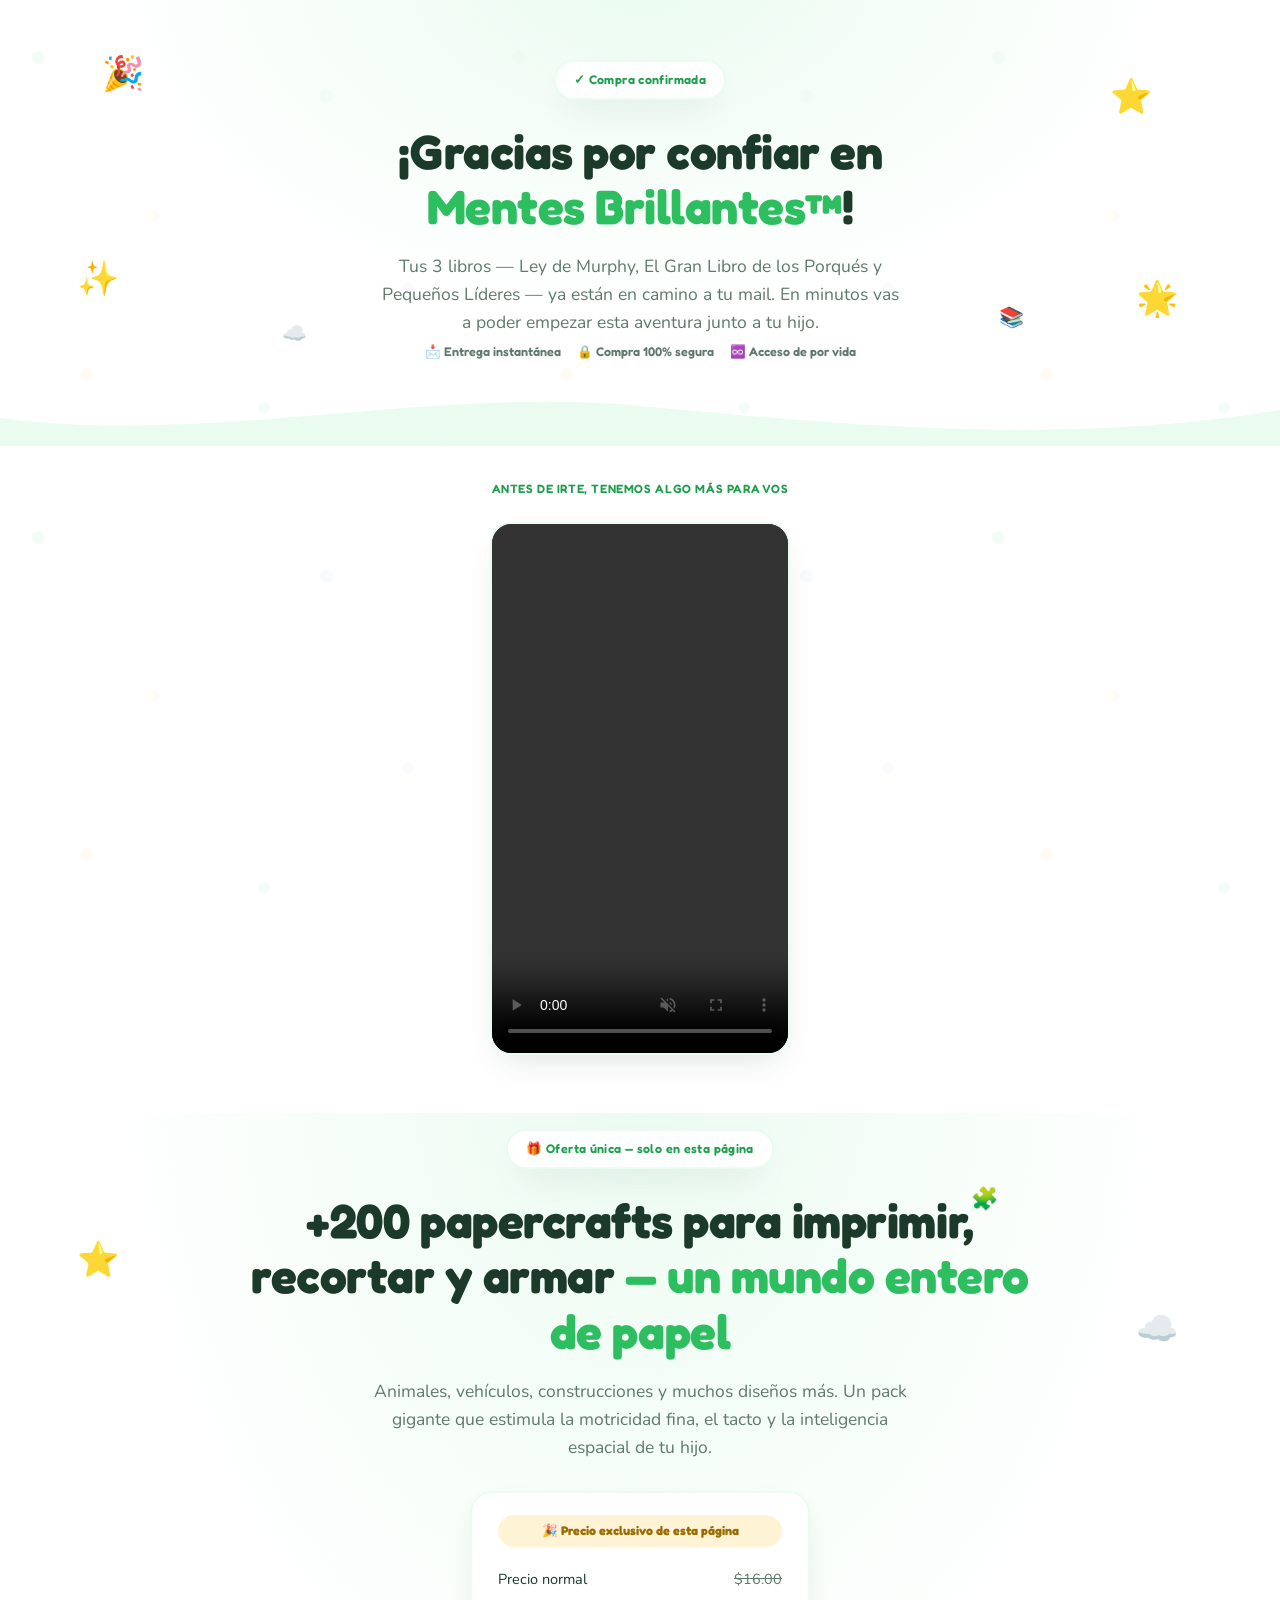
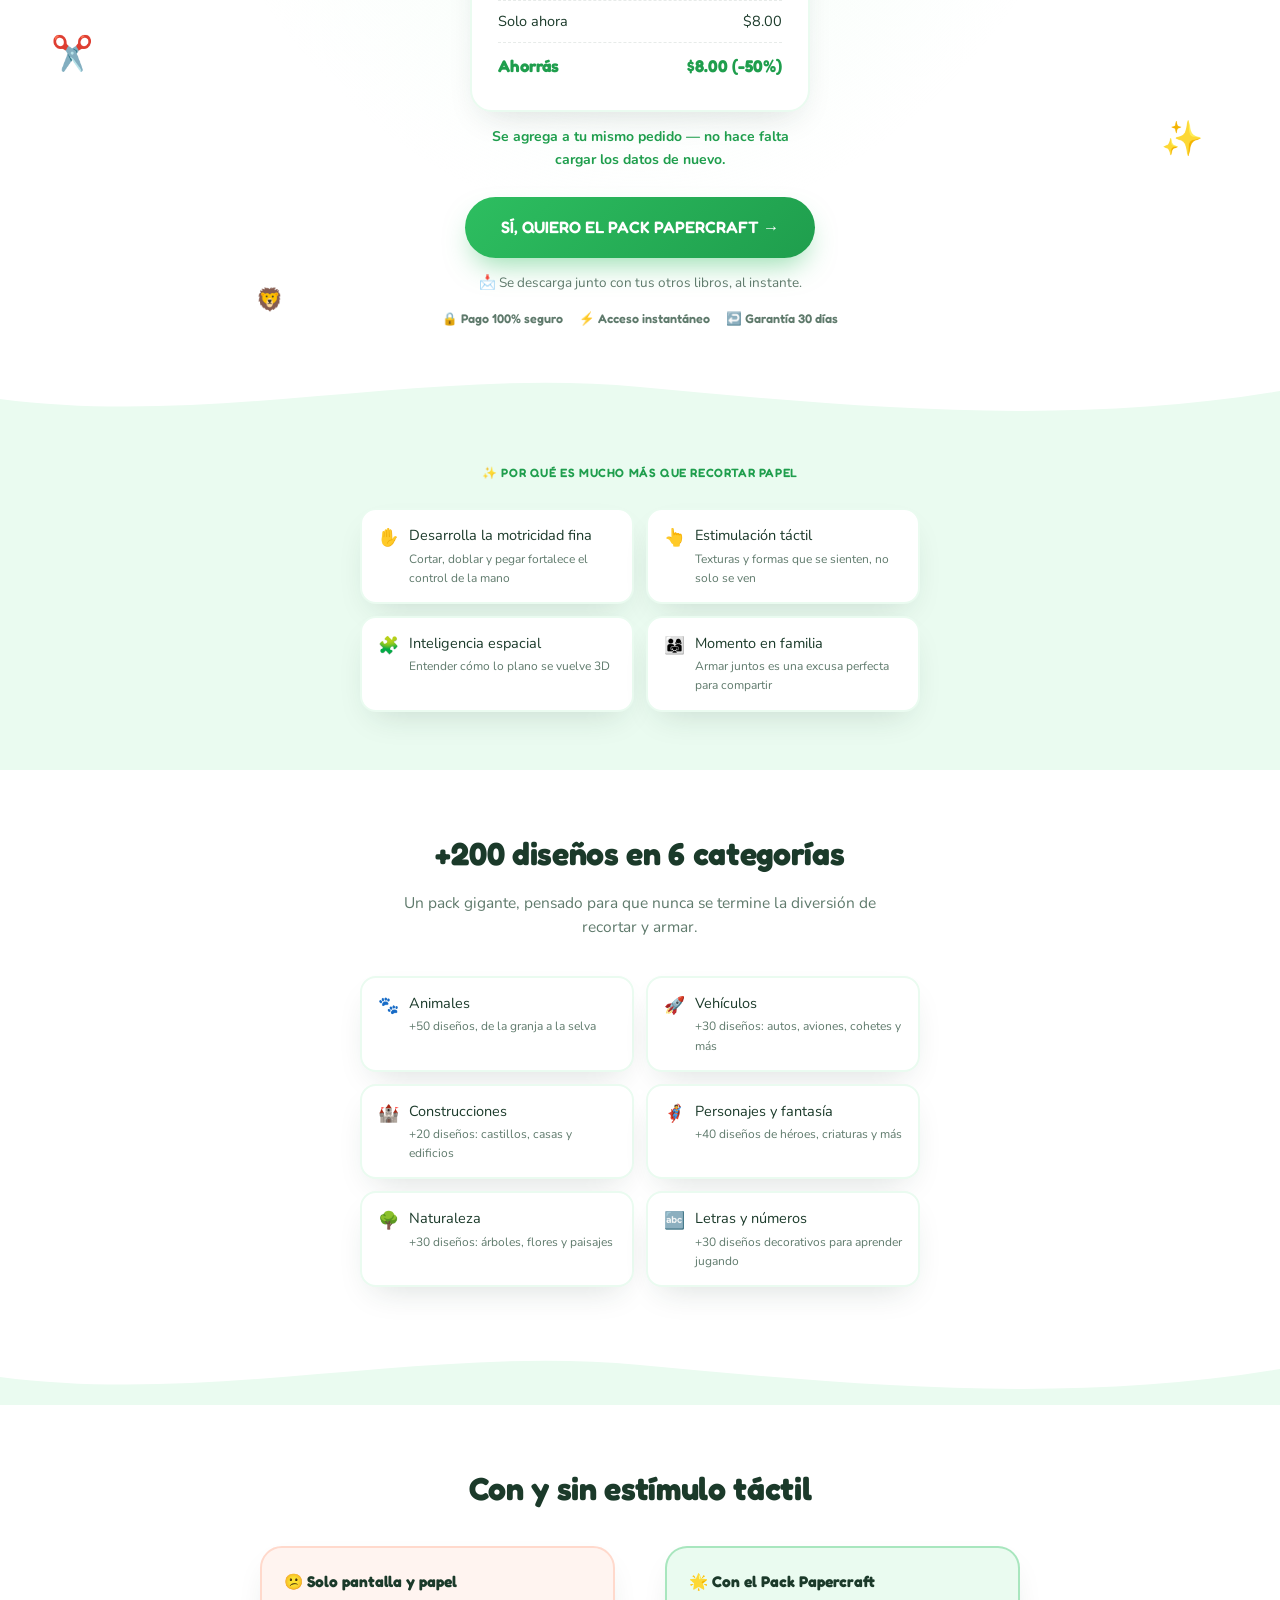
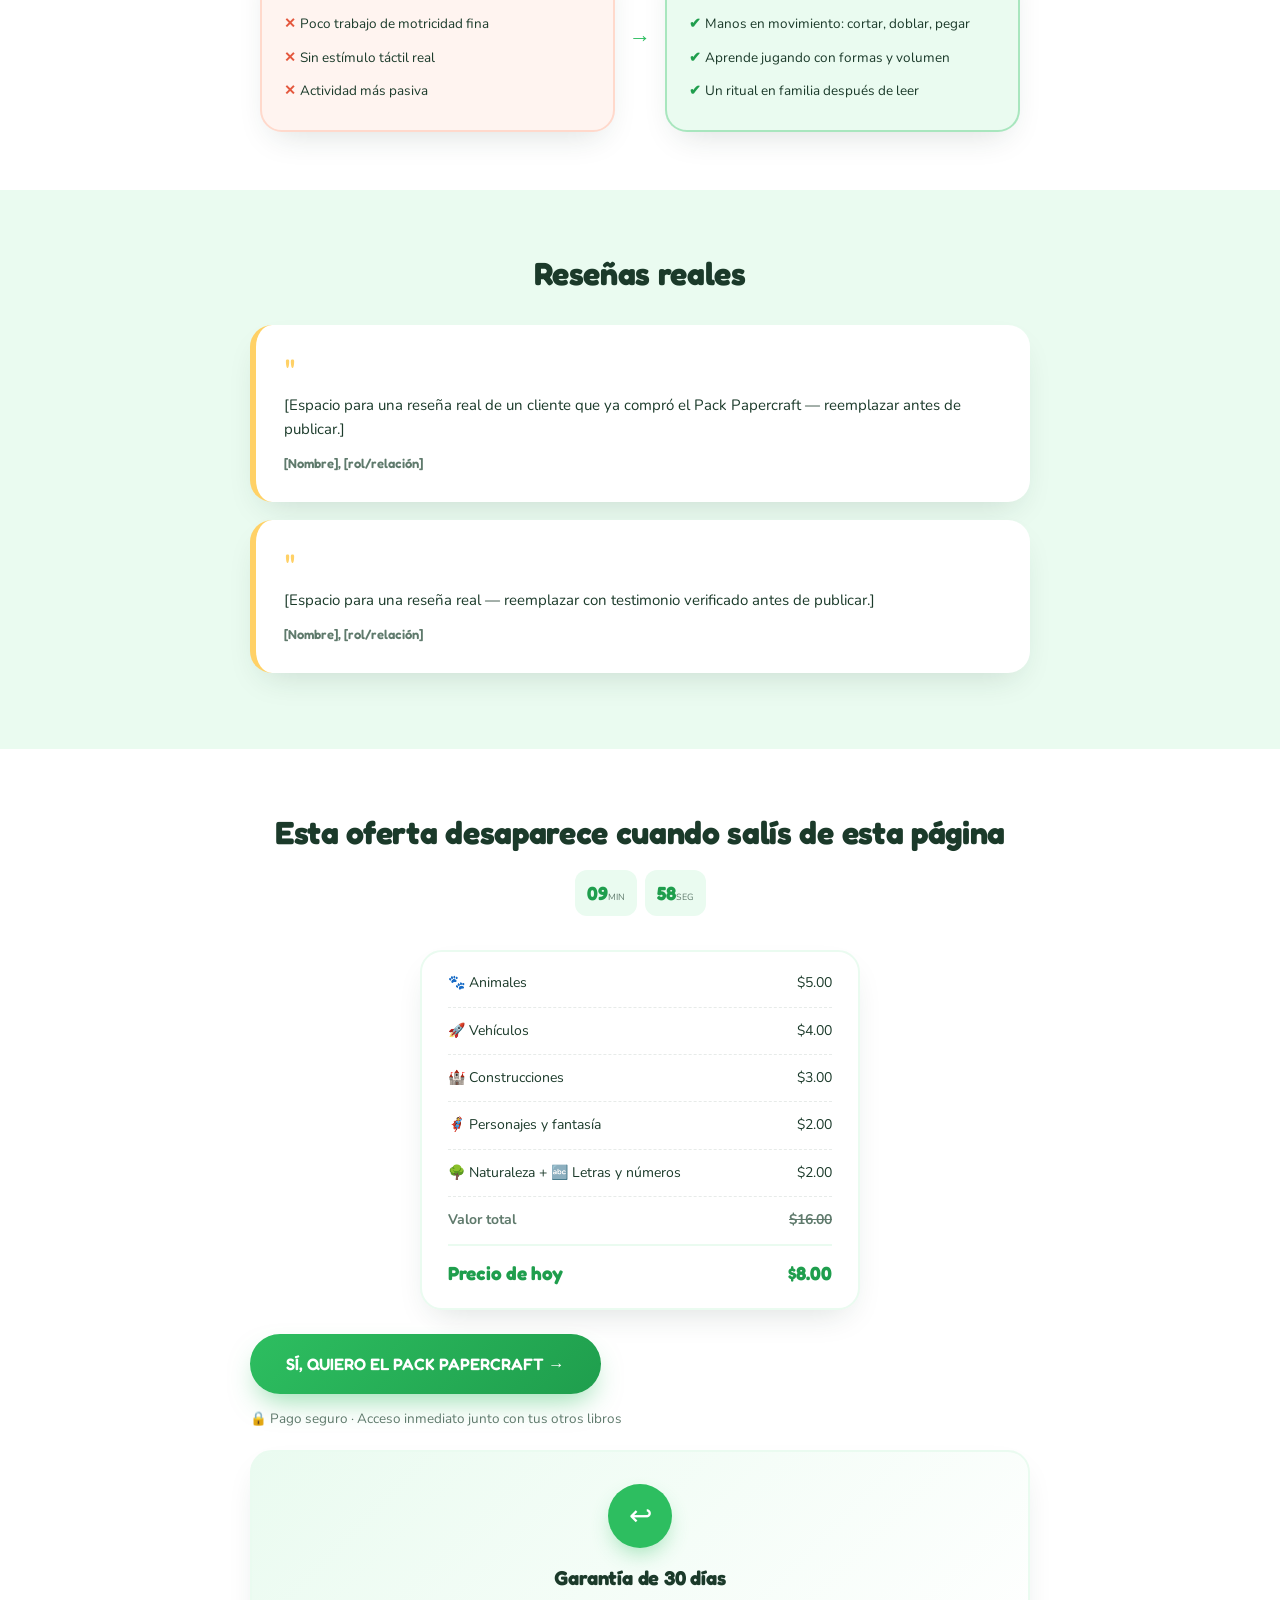
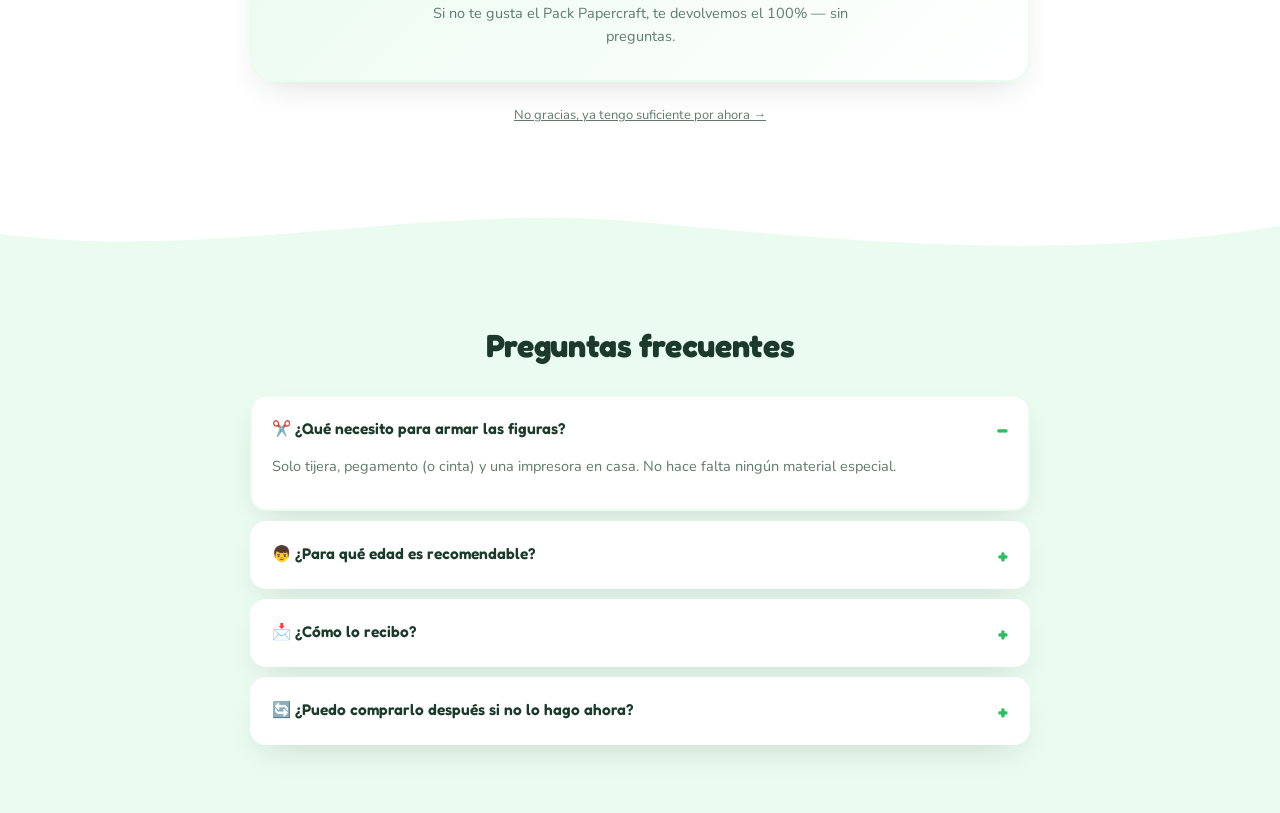
<file: index.html>
<!DOCTYPE html>
<html lang="es">
<head>
<meta charset="UTF-8">
<meta name="viewport" content="width=device-width, initial-scale=1.0">
<title>Oferta especial — Pack Papercraft +200 diseños — Mentes Brillantes™</title>
<meta name="description" content="Pack con más de 200 papercrafts para imprimir, recortar y armar: animales, vehículos, construcciones y más.">
<link rel="preconnect" href="https://fonts.googleapis.com">
<link href="https://fonts.googleapis.com/css2?family=Fredoka:wght@500;600;700&family=Nunito:wght@400;600;700;800&display=swap" rel="stylesheet">
<link rel="icon" type="image/svg+xml" href="favicon.svg">
<link rel="stylesheet" href="style.css">

<script>
!function(f,b,e,v,n,t,s)
{if(f.fbq)return;n=f.fbq=function(){n.callMethod?
n.callMethod.apply(n,arguments):n.queue.push(arguments)};
if(!f._fbq)f._fbq=n;n.push=n;n.loaded=!0;n.version='2.0';
n.queue=[];t=b.createElement(e);t.async=!0;
t.src=v;s=b.getElementsByTagName(e)[0];
s.parentNode.insertBefore(t,s)}(window, document,'script',
'https://connect.facebook.net/en_US/fbevents.js');
fbq('init', '1269943107869825');
fbq('track', 'PageView');
</script>

<style>
  /* Só o mínimo de CSS novo — tudo o resto reaproveita as classes reais de style.css */
  .confirm-strip{text-align:center;padding:18px 20px 0;}
  .confirm-strip .trust-pill{display:inline-flex;}

  .vsl-wrap{max-width:300px;margin:0 auto;}
  .vsl-box{
    position:relative;width:100%;aspect-ratio:9/16;border-radius:var(--radius);overflow:hidden;
    background:linear-gradient(135deg,var(--ink),#0E2318);box-shadow:var(--shadow);
    border:2px solid var(--green-light);
    display:flex;align-items:center;justify-content:center;
  }
  .vsl-play{
    width:64px;height:64px;border-radius:50%;background:rgba(255,255,255,0.15);
    border:3px solid rgba(255,255,255,0.6);display:flex;align-items:center;justify-content:center;
    cursor:pointer;
  }
  .vsl-play::after{content:"";width:0;height:0;border-top:13px solid transparent;border-bottom:13px solid transparent;border-left:20px solid #fff;margin-left:5px;}
  .vsl-label{position:absolute;bottom:12px;left:12px;background:rgba(0,0,0,0.45);color:#fff;font-size:11px;padding:4px 11px;border-radius:999px;font-family:'Fredoka',sans-serif;}

  .oto-countdown{display:flex;gap:8px;justify-content:center;margin-bottom:16px;}
  .oto-countdown .box{
    background:var(--green-light);border-radius:12px;padding:8px 12px;text-align:center;min-width:54px;
  }
  .oto-countdown .box .num{font-family:'Fredoka',sans-serif;font-weight:700;font-size:19px;color:var(--green-dark);}
  .oto-countdown .box .lbl{font-size:9px;color:var(--muted);text-transform:uppercase;}
</style>
</head>
<body>
  <div class="bg-pattern"></div>

  <!-- GRACIAS (grande, calorosa) -->
  <div class="hero" style="padding-bottom:26px;">
    <span class="hero-deco float-a twinkle" style="top:12%;left:8%;">🎉</span>
    <span class="hero-deco float-b" style="top:18%;right:10%;">⭐</span>
    <span class="hero-deco float-a" style="top:65%;left:6%;">✨</span>
    <span class="hero-deco float-b twinkle" style="top:70%;right:8%;">🌟</span>
    <span class="hero-deco float-a" style="bottom:10%;left:22%;font-size:20px;">☁️</span>
    <span class="hero-deco float-b" style="bottom:14%;right:20%;font-size:20px;">📚</span>

    <div class="wrap" style="max-width:560px;">
      <div class="badge">✓ Compra confirmada</div>
      <h1 class="headline">¡Gracias por confiar en <span class="hl">Mentes Brillantes™</span>!</h1>
      <p class="sub">Tus 3 libros — Ley de Murphy, El Gran Libro de los Porqués y Pequeños Líderes — ya están en camino a tu mail. En minutos vas a poder empezar esta aventura junto a tu hijo.</p>
      <div class="mini-trust-row" style="margin-top:6px;">
        <span>📩 Entrega instantánea</span>
        <span>🔒 Compra 100% segura</span>
        <span>♾️ Acceso de por vida</span>
      </div>
    </div>
  </div>

  <div class="wave" style="margin-top:-2px;">
    <svg viewBox="0 0 1440 60" preserveAspectRatio="none"><path d="M0,32 C240,60 480,0 720,20 C960,40 1200,60 1440,24 L1440,60 L0,60 Z" fill="#EAFBF0"/></svg>
  </div>

  <div style="text-align:center;padding:30px 20px 4px;">
    <span class="section-caption">Antes de irte, tenemos algo más para vos</span>
  </div>

  <!-- VSL -->
  <section style="padding-top:8px;">
    <div class="wrap fade-up">
      <!--
        🎬 REEMPLAZAR POR EL VIDEO REAL (formato vertical 9:16, con autoplay):
        YouTube/Vimeo (autoplay exige mute=1 por política de los navegadores):
          <iframe width="100%" height="100%"
                  src="https://www.youtube.com/embed/TU_VIDEO_ID?autoplay=1&mute=1&playsinline=1&loop=1&playlist=TU_VIDEO_ID"
                  style="border:0;position:absolute;inset:0;" allow="autoplay; encrypted-media" allowfullscreen></iframe>
        Video propio (autoplay también exige muted):
          <video autoplay muted playsinline loop style="width:100%;height:100%;object-fit:cover;">
            <source src="tu-video.mp4" type="video/mp4">
          </video>
      -->
      <div class="vsl-wrap" style="margin-top:8px;">
        <div class="vsl-box">
          <video autoplay muted playsinline loop controls style="width:100%;height:100%;object-fit:cover;">
            <source src="videos/vsl-papercraft.mp4" type="video/mp4">
          </video>
        </div>
      </div>
    </div>
  </section>

  <!-- HERO OFERTA -->
  <div class="hero" style="padding-top:16px;">
    <span class="hero-deco float-a twinkle" style="top:14%;left:6%;">⭐</span>
    <span class="hero-deco float-b" style="top:22%;right:8%;">☁️</span>
    <span class="hero-deco float-a" style="top:60%;left:4%;">✂️</span>
    <span class="hero-deco float-b twinkle" style="top:70%;right:6%;">✨</span>
    <span class="hero-deco float-a" style="top:8%;right:22%;font-size:22px;">🧩</span>
    <span class="hero-deco float-b" style="bottom:6%;left:20%;font-size:22px;">🦁</span>

    <div class="wrap">
      <div class="badge">🎁 Oferta única — solo en esta página</div>
      <h1 class="headline">+200 papercrafts para imprimir, recortar y armar <span class="hl">— un mundo entero de papel</span></h1>
      <p class="sub">Animales, vehículos, construcciones y muchos diseños más. Un pack gigante que estimula la motricidad fina, el tacto y la inteligencia espacial de tu hijo.</p>

      <div class="price-card">
        <div class="offer-reason">🎉 Precio exclusivo de esta página</div>
        <div class="row"><span>Precio normal</span><span style="text-decoration:line-through;color:var(--muted);">$16.00</span></div>
        <div class="row"><span>Solo ahora</span><span>$8.00</span></div>
        <div class="row total"><span>Ahorrás</span><span>$8.00 (-50%)</span></div>
      </div>
      <p class="value-line">Se agrega a tu mismo pedido — no hace falta cargar los datos de nuevo.</p>

      <a href="https://checkoutkupfy.com/checkout/cmsddnb6n0k5301omvjqjpzex?offer=8ZEAB06" class="cta" id="otoCta">SÍ, QUIERO EL PACK PAPERCRAFT →</a>
      <p class="microcopy">📩 Se descarga junto con tus otros libros, al instante.</p>
      <div class="mini-trust-row">
        <span>🔒 Pago 100% seguro</span>
        <span>⚡ Acceso instantáneo</span>
        <span>↩️ Garantía 30 días</span>
      </div>
    </div>
  </div>

  <div class="wave" style="margin-top:-2px;">
    <svg viewBox="0 0 1440 60" preserveAspectRatio="none"><path d="M0,32 C240,60 480,0 720,20 C960,40 1200,60 1440,24 L1440,60 L0,60 Z" fill="#EAFBF0"/></svg>
  </div>

  <!-- BENEFICIOS -->
  <section style="background:var(--green-light);padding-top:36px;">
    <div class="wrap fade-up">
      <div class="section-caption">✨ Por qué es mucho más que recortar papel</div>
      <div class="check-grid" style="margin-top:26px;">
        <div class="check-chip"><span class="ico">✋</span><div>Desarrolla la motricidad fina<span class="chip-sub">Cortar, doblar y pegar fortalece el control de la mano</span></div></div>
        <div class="check-chip"><span class="ico">👆</span><div>Estimulación táctil<span class="chip-sub">Texturas y formas que se sienten, no solo se ven</span></div></div>
        <div class="check-chip"><span class="ico">🧩</span><div>Inteligencia espacial<span class="chip-sub">Entender cómo lo plano se vuelve 3D</span></div></div>
        <div class="check-chip"><span class="ico">👨‍👩‍👧</span><div>Momento en familia<span class="chip-sub">Armar juntos es una excusa perfecta para compartir</span></div></div>
      </div>
    </div>
  </section>

  <!-- QUÉ INCLUYE -->
  <section>
    <div class="wrap fade-up">
      <div class="bundle-title"><h2>+200 diseños en 6 categorías</h2></div>
      <p class="bundle-sub">Un pack gigante, pensado para que nunca se termine la diversión de recortar y armar.</p>
      <div class="check-grid" style="margin-top:26px;">
        <div class="check-chip"><span class="ico">🐾</span><div>Animales<span class="chip-sub">+50 diseños, de la granja a la selva</span></div></div>
        <div class="check-chip"><span class="ico">🚀</span><div>Vehículos<span class="chip-sub">+30 diseños: autos, aviones, cohetes y más</span></div></div>
        <div class="check-chip"><span class="ico">🏰</span><div>Construcciones<span class="chip-sub">+20 diseños: castillos, casas y edificios</span></div></div>
        <div class="check-chip"><span class="ico">🦸</span><div>Personajes y fantasía<span class="chip-sub">+40 diseños de héroes, criaturas y más</span></div></div>
        <div class="check-chip"><span class="ico">🌳</span><div>Naturaleza<span class="chip-sub">+30 diseños: árboles, flores y paisajes</span></div></div>
        <div class="check-chip"><span class="ico">🔤</span><div>Letras y números<span class="chip-sub">+30 diseños decorativos para aprender jugando</span></div></div>
      </div>
    </div>
  </section>

  <div class="wave">
    <svg viewBox="0 0 1440 60" preserveAspectRatio="none"><path d="M0,32 C240,60 480,0 720,20 C960,40 1200,60 1440,24 L1440,60 L0,60 Z" fill="#EAFBF0"/></svg>
  </div>


  <!-- ANTES / DESPUÉS -->
  <section>
    <div class="wrap fade-up">
      <div class="bundle-title"><h2>Con y sin estímulo táctil</h2></div>
      <div class="before-after">
        <div class="ba-col ba-before">
          <div class="ba-title">😕 Solo pantalla y papel</div>
          <ul>
            <li>Poco trabajo de motricidad fina</li>
            <li>Sin estímulo táctil real</li>
            <li>Actividad más pasiva</li>
          </ul>
        </div>
        <div class="ba-arrow">→</div>
        <div class="ba-col ba-after">
          <div class="ba-title">🌟 Con el Pack Papercraft</div>
          <ul>
            <li>Manos en movimiento: cortar, doblar, pegar</li>
            <li>Aprende jugando con formas y volumen</li>
            <li>Un ritual en familia después de leer</li>
          </ul>
        </div>
      </div>
    </div>
  </section>

  <!-- DEPOIMENTOS -->
  <section style="background:var(--green-light);">
    <div class="wrap fade-up">
      <div class="bundle-title"><h2>Reseñas reales</h2></div>
      <div class="quote-card" style="margin-top:26px;">
        <div class="mark">"</div>
        <p>[Espacio para una reseña real de un cliente que ya compró el Pack Papercraft — reemplazar antes de publicar.]</p>
        <div class="who">[Nombre], [rol/relación]</div>
      </div>
      <div class="quote-card">
        <div class="mark">"</div>
        <p>[Espacio para una reseña real — reemplazar con testimonio verificado antes de publicar.]</p>
        <div class="who">[Nombre], [rol/relación]</div>
      </div>
    </div>
  </section>

  <!-- OFERTA + GARANTIA -->
  <section id="oferta-papercraft">
    <div class="wrap fade-up">
      <div class="bundle-title"><h2>Esta oferta desaparece cuando salís de esta página</h2></div>

      <div class="oto-countdown" id="otoCountdown">
        <div class="box"><span class="num" id="cdMin">10</span><span class="lbl">min</span></div>
        <div class="box"><span class="num" id="cdSec">00</span><span class="lbl">seg</span></div>
      </div>

      <div class="value-stack">
        <div class="vs-row"><span>🐾 Animales</span><span>$5.00</span></div>
        <div class="vs-row"><span>🚀 Vehículos</span><span>$4.00</span></div>
        <div class="vs-row"><span>🏰 Construcciones</span><span>$3.00</span></div>
        <div class="vs-row"><span>🦸 Personajes y fantasía</span><span>$2.00</span></div>
        <div class="vs-row"><span>🌳 Naturaleza + 🔤 Letras y números</span><span>$2.00</span></div>
        <div class="vs-row total"><span>Valor total</span><span style="text-decoration:line-through;">$16.00</span></div>
        <div class="vs-row today"><span>Precio de hoy</span><span>$8.00</span></div>
      </div>

      <a href="https://checkoutkupfy.com/checkout/cmsddnb6n0k5301omvjqjpzex?offer=8ZEAB06" class="cta js-oto-cta" style="margin-top:24px;">SÍ, QUIERO EL PACK PAPERCRAFT →</a>
      <p class="microcopy">🔒 Pago seguro · Acceso inmediato junto con tus otros libros</p>

      <div class="guarantee" style="margin-top:20px;">
        <div class="g-icon">↩</div>
        <h3>Garantía de 30 días</h3>
        <p>Si no te gusta el Pack Papercraft, te devolvemos el 100% — sin preguntas.</p>
      </div>

      <p style="text-align:center;margin-top:20px;">
        <a href="index.html" style="color:var(--muted);font-size:13px;text-decoration:underline;">No gracias, ya tengo suficiente por ahora →</a>
      </p>
    </div>
  </section>

  <div class="wave">
    <svg viewBox="0 0 1440 60" preserveAspectRatio="none"><path d="M0,32 C240,60 480,0 720,20 C960,40 1200,60 1440,24 L1440,60 L0,60 Z" fill="#EAFBF0"/></svg>
  </div>

  <!-- FAQ -->
  <section style="background:var(--green-light);">
    <div class="wrap fade-up">
      <div class="bundle-title"><h2>Preguntas frecuentes</h2></div>
      <div style="margin-top:24px;">
        <details open>
          <summary>✂️ ¿Qué necesito para armar las figuras?</summary>
          <p>Solo tijera, pegamento (o cinta) y una impresora en casa. No hace falta ningún material especial.</p>
        </details>
        <details>
          <summary>👦 ¿Para qué edad es recomendable?</summary>
          <p>Los más chiquitos (3-6 años) van a necesitar ayuda de un adulto para recortar. De 7 años en adelante pueden armarlo solos.</p>
        </details>
        <details>
          <summary>📩 ¿Cómo lo recibo?</summary>
          <p>Junto con tus 3 libros, por mail, en PDF de alta calidad listo para imprimir.</p>
        </details>
        <details>
          <summary>🔄 ¿Puedo comprarlo después si no lo hago ahora?</summary>
          <p>Este precio especial ($8 en vez de $16) es exclusivo de esta página — una vez que la cierres, no vuelve a aparecer.</p>
        </details>
      </div>
    </div>
  </section>

<script>
  (function(){
    var els = document.querySelectorAll('.fade-up');
    var obs = new IntersectionObserver(function(entries){
      entries.forEach(function(e){ if(e.isIntersecting){ e.target.classList.add('in-view'); } });
    }, {threshold:0.12});
    els.forEach(function(el){ obs.observe(el); });
  })();

  (function(){
    var totalSeconds = 10 * 60;
    var minEl = document.getElementById('cdMin');
    var secEl = document.getElementById('cdSec');
    var timer = setInterval(function(){
      totalSeconds--;
      if(totalSeconds <= 0){ clearInterval(timer); totalSeconds = 0; }
      var m = Math.floor(totalSeconds/60);
      var s = totalSeconds%60;
      minEl.textContent = String(m).padStart(2,'0');
      secEl.textContent = String(s).padStart(2,'0');
    }, 1000);
  })();

  document.querySelectorAll('#otoCta, .js-oto-cta').forEach(function(btn){
    btn.addEventListener('click', function(){
      if(typeof fbq === 'function'){ fbq('track', 'AddToCart', {content_name: 'Pack Papercraft'}); }
    });
  });
</script>

</body>
</html>
</file>
<file: style.css>
:root{
    --green:#2DBE60;
    --green-dark:#1F9E4D;
    --green-light:#EAFBF0;
    --yellow:#FFD166;
    --blue:#5FB4E5;
    --orange:#FF9F5B;
    --purple:#C6A8E8;
    --ink:#1B3A2A;
    --muted:#5F7A6C;
    --line:rgba(27,58,42,0.10);
    --white:#FFFFFF;
    --radius:22px;
    --shadow: 0 14px 34px -14px rgba(27,58,42,0.18);
  }
  *{box-sizing:border-box;}
  html{scroll-behavior:smooth;}
  body{
    margin:0;background:var(--white);color:var(--ink);
    font-family:'Nunito',sans-serif;line-height:1.6;
    position:relative;overflow-x:hidden;
  }
  h1,h2,h3,.display{font-family:'Fredoka',sans-serif;margin:0;letter-spacing:-0.01em;}
  .wrap{max-width:820px;margin:0 auto;padding:0 20px;position:relative;z-index:2;}
  a{color:inherit;} img{max-width:100%;display:block;}

  /* ---------- decorative background pattern ---------- */
  .bg-pattern{
    position:fixed;inset:0;z-index:0;pointer-events:none;
    background-image:
      radial-gradient(circle at 8% 12%, rgba(45,190,96,0.05) 0 6px, transparent 7px),
      radial-gradient(circle at 32% 45%, rgba(255,209,102,0.06) 0 5px, transparent 6px),
      radial-gradient(circle at 68% 20%, rgba(95,180,229,0.05) 0 6px, transparent 7px),
      radial-gradient(circle at 85% 60%, rgba(198,168,232,0.06) 0 5px, transparent 6px),
      radial-gradient(circle at 18% 78%, rgba(255,159,91,0.05) 0 6px, transparent 7px),
      radial-gradient(circle at 55% 85%, rgba(45,190,96,0.05) 0 5px, transparent 6px),
      radial-gradient(circle at 92% 92%, rgba(255,209,102,0.05) 0 6px, transparent 7px);
    background-size: 480px 480px;
  }

  /* ---------- floaty animations ---------- */
  @keyframes floaty{0%,100%{transform:translateY(0) rotate(0deg);}50%{transform:translateY(-14px) rotate(4deg);}}
  @keyframes floaty2{0%,100%{transform:translateY(0) rotate(0deg);}50%{transform:translateY(10px) rotate(-3deg);}}
  @keyframes twinkle{0%,100%{opacity:.35;transform:scale(1);}50%{opacity:1;transform:scale(1.15);}}
  @keyframes pulseGlow{0%,100%{box-shadow:0 0 0 0 rgba(45,190,96,0.35);}50%{box-shadow:0 0 0 14px rgba(45,190,96,0);}}
  .float-a{animation:floaty 6s ease-in-out infinite;}
  .float-b{animation:floaty2 7s ease-in-out infinite;}
  .twinkle{animation:twinkle 2.6s ease-in-out infinite;}

  .fade-up{opacity:0;transform:translateY(24px);transition:opacity .6s ease, transform .6s ease;}
  .fade-up.in-view{opacity:1;transform:translateY(0);}

  /* ---------- top bar ---------- */
  .top-bar{
    display:flex;align-items:center;justify-content:space-between;
    padding:16px 20px;position:relative;z-index:3;
  }
  .top-bar .brand{font-size:19px;font-weight:700;color:var(--green-dark);}
  .cart-btn{
    background:var(--white);border:2px solid var(--green-light);border-radius:999px;
    padding:9px 16px;font-family:'Fredoka',sans-serif;font-size:13px;font-weight:600;
    color:var(--green-dark);cursor:pointer;display:flex;align-items:center;gap:6px;
    box-shadow:var(--shadow);
  }
  .cart-count{background:var(--green);color:#fff;border-radius:999px;font-size:11px;padding:1px 8px;}

  /* ---------- ribbon ---------- */
  .ribbon{
    background:linear-gradient(90deg,var(--green),var(--green-dark));
    color:#fff;overflow:hidden;position:relative;z-index:3;
    padding:11px 0;
  }
  .ribbon .track{
    display:flex;width:max-content;
    animation:marquee 22s linear infinite;
  }
  .ribbon:hover .track{animation-play-state:paused;}
  .ribbon .seg{
    display:flex;align-items:center;gap:28px;padding-right:28px;
    font-family:'Fredoka',sans-serif;font-weight:600;font-size:13.5px;white-space:nowrap;
  }
  .ribbon .seg span{opacity:0.9;}
  @keyframes marquee{
    0%{transform:translateX(0);}
    100%{transform:translateX(-50%);}
  }

  /* ---------- hero ---------- */
  .hero{
    position:relative;padding:60px 0 40px;text-align:center;overflow:hidden;
    background:radial-gradient(ellipse at 50% -10%, var(--green-light) 0%, rgba(255,255,255,0) 60%);
  }
  .hero-deco{position:absolute;font-size:34px;z-index:1;user-select:none;}
  .badge{
    display:inline-flex;align-items:center;gap:8px;
    background:var(--white);border:2px solid var(--green-light);
    color:var(--green-dark);font-family:'Fredoka',sans-serif;font-weight:600;
    font-size:12.5px;letter-spacing:0.03em;padding:8px 18px;border-radius:999px;
    margin-bottom:24px;box-shadow:var(--shadow);
  }
  h1.headline{font-size:clamp(32px,6vw,48px);font-weight:700;line-height:1.15;}
  h1.headline .hl{color:var(--green);position:relative;}
  .sub{color:var(--muted);font-size:17.5px;max-width:540px;margin:18px auto 0;}

  .gallery-row{display:flex;gap:12px;justify-content:center;margin:30px 0 0;flex-wrap:wrap;}
  .ph-img{
    background:var(--green-light);border:2px dashed rgba(45,190,96,0.35);border-radius:16px;
    display:flex;align-items:center;justify-content:center;color:var(--green-dark);
    font-family:'Fredoka',sans-serif;font-size:12px;text-align:center;padding:8px;font-weight:500;
    overflow:hidden;
  }
  .ph-img.has-img{border-style:solid;border-color:var(--green-light);background:#fff;padding:0;}
  .ph-img.has-img img{width:100%;height:100%;object-fit:cover;object-position:top center;display:block;}
  .gallery-row .ph-img{width:76px;height:76px;}

  /* ---------- hero product gallery (large, harmonious) ---------- */
  .hero-gallery{max-width:600px;margin:32px auto 0;display:flex;flex-direction:column;gap:12px;}
  .hg-main{
    border-radius:var(--radius);overflow:hidden;box-shadow:var(--shadow);
    border:2px solid var(--green-light);background:#fff;
  }
  .hg-main img{width:100%;display:block;}
  .hg-sub{display:grid;grid-template-columns:1fr 1fr;gap:12px;}
  .hg-sub img{
    width:100%;display:block;border-radius:18px;box-shadow:var(--shadow);
    border:2px solid var(--green-light);aspect-ratio:1/1;object-fit:cover;object-position:top center;
  }
  @media (max-width:480px){
    .hero-gallery{max-width:100%;}
  }

  /* ---------- book cover thumbnail on book-card ---------- */
  .book-cover{
    width:100%;aspect-ratio:4/4.2;border-radius:14px;overflow:hidden;margin-bottom:14px;
    box-shadow:0 10px 20px -8px rgba(27,58,42,0.25);
    background:linear-gradient(180deg,#BEE1F5,#DCEFFB);
    display:flex;align-items:center;justify-content:center;
  }
  .book-cover img{width:100%;height:100%;object-fit:contain;object-position:center;display:block;}

  .mini-reviews{
    display:flex;justify-content:center;align-items:center;gap:8px;
    color:var(--muted);font-size:13.5px;margin-top:16px;font-family:'Fredoka',sans-serif;font-weight:500;
  }
  .mini-reviews .stars-inline{color:var(--yellow);letter-spacing:1px;font-size:16px;}

  .price-card{
    background:var(--white);border:2px solid var(--green-light);border-radius:var(--radius);
    box-shadow:var(--shadow);padding:22px 26px;max-width:340px;margin:30px auto 0;
  }
  .price-card .row{display:flex;justify-content:space-between;padding:9px 0;font-size:14.5px;}
  .price-card .row + .row{border-top:1px dashed var(--line);}
  .price-card .row.total{font-family:'Fredoka',sans-serif;font-weight:700;color:var(--green-dark);font-size:17px;}
  .offer-reason{
    background:var(--yellow-light,#FFF3D6);color:#9A6B00;font-weight:700;font-size:12.5px;
    text-align:center;border-radius:999px;padding:6px 14px;margin-bottom:12px;
    font-family:'Fredoka',sans-serif;
  }
  .value-line{
    max-width:340px;margin:14px auto 0;text-align:center;font-size:14px;
    color:var(--green-dark);font-weight:700;font-family:'Nunito',sans-serif;
  }

  .cta{
    display:inline-flex;align-items:center;gap:8px;
    background:linear-gradient(135deg,var(--green),var(--green-dark));
    color:#fff;font-family:'Fredoka',sans-serif;font-weight:600;font-size:16.5px;
    padding:17px 36px;border-radius:999px;text-decoration:none;margin-top:26px;
    box-shadow:0 14px 28px -8px rgba(45,190,96,0.5);border:none;cursor:pointer;
    transition:transform .2s ease, box-shadow .2s ease;
    animation:pulseGlow 2.8s ease-in-out infinite;
  }
  .cta:hover{transform:translateY(-2px) scale(1.02);}
  .cta.secondary{background:linear-gradient(135deg,var(--orange),#F07B3A);animation:none;}
  .microcopy{color:var(--muted);font-size:13.5px;margin-top:14px;}

  /* ---------- wave divider ---------- */
  .wave{display:block;width:100%;line-height:0;position:relative;z-index:2;}
  .wave svg{width:100%;height:60px;display:block;}

  section{padding:58px 0;position:relative;z-index:2;}

  /* ---------- trust badges ---------- */
  .trust-row{display:flex;flex-wrap:wrap;gap:10px;justify-content:center;}
  .trust-pill{
    display:flex;align-items:center;gap:7px;background:var(--white);
    border:2px solid var(--green-light);border-radius:999px;padding:9px 16px;
    font-family:'Fredoka',sans-serif;font-size:12.5px;font-weight:600;color:var(--ink);
    box-shadow:var(--shadow);
  }

  /* ---------- section titles ---------- */
  .bundle-title{text-align:center;margin-bottom:12px;}
  .bundle-title h2{font-size:clamp(25px,4vw,32px);}
  .bundle-sub{text-align:center;color:var(--muted);max-width:500px;margin:8px auto 36px;font-size:15.5px;}

  /* ---------- book cards (toy style) ---------- */
  .bundle-grid{display:grid;grid-template-columns:repeat(3,1fr);gap:18px;}
  @media (max-width:680px){.bundle-grid{grid-template-columns:1fr;}}
  .book-card{
    background:var(--white);border-radius:var(--radius);
    padding:24px 20px;text-align:left;position:relative;
    box-shadow:var(--shadow);border:2px solid transparent;
    transition:transform .25s ease, box-shadow .25s ease;
  }
  .book-card:hover{transform:translateY(-6px);box-shadow:0 20px 40px -14px rgba(27,58,42,0.24);}
  .book-card:nth-child(1){border-top:6px solid var(--green);}
  .book-card:nth-child(2){border-top:6px solid var(--orange);}
  .book-card:nth-child(3){border-top:6px solid var(--blue);}
  .book-card .num{
    font-family:'Fredoka',sans-serif;color:var(--green-dark);font-weight:600;font-size:12.5px;
    letter-spacing:0.04em;text-transform:uppercase;
  }
  .book-card h3{font-size:18.5px;margin:10px 0 8px;font-weight:600;display:flex;align-items:center;gap:6px;}
  .book-card p{color:var(--muted);font-size:14px;margin:0;}
  .card-badge{
    position:absolute;top:14px;right:14px;font-family:'Fredoka',sans-serif;font-size:10px;font-weight:700;
    letter-spacing:0.04em;padding:4px 10px;border-radius:999px;color:#fff;
  }
  .card-badge.bestseller{background:var(--orange);}
  .card-badge.bonus{background:var(--blue);}
  .feature-list{list-style:none;margin:12px 0 0;padding:0;}
  .feature-list li{display:flex;gap:6px;align-items:flex-start;font-size:13px;color:var(--muted);padding:3px 0;}
  .feature-list li::before{content:"✔";color:var(--green);font-size:11px;margin-top:2px;}
  .mini-caption{
    margin-top:14px;padding-top:12px;border-top:1px dashed var(--line);
    font-size:11.5px;color:var(--muted);font-weight:600;font-family:'Fredoka',sans-serif;
  }

  /* ---------- value stack ---------- */
  .value-stack{
    max-width:440px;margin:34px auto 0;background:#fff;border-radius:var(--radius);
    box-shadow:var(--shadow);border:2px solid var(--green-light);padding:8px 26px;
  }
  .vs-row{display:flex;justify-content:space-between;gap:12px;padding:12px 0;font-size:14px;color:var(--ink);}
  .vs-row + .vs-row{border-top:1px dashed var(--line);}
  .vs-row em{color:var(--muted);font-style:normal;font-size:12px;}
  .vs-row.total{font-weight:700;color:var(--muted);}
  .vs-row.total span:last-child{text-decoration:line-through;}
  .vs-row.today{
    font-family:'Fredoka',sans-serif;font-weight:700;font-size:19px;color:var(--green-dark);
    border-top:2px solid var(--green-light)!important;
  }

  /* ---------- before / after ---------- */
  .before-after{
    display:flex;align-items:stretch;gap:14px;max-width:760px;margin:32px auto 0;flex-wrap:wrap;
  }
  .ba-col{flex:1;min-width:230px;border-radius:var(--radius);padding:22px 22px;box-shadow:var(--shadow);}
  .ba-before{background:#FFF4F0;border:2px solid #FFD9CC;}
  .ba-after{background:var(--green-light);border:2px solid rgba(45,190,96,0.35);}
  .ba-title{font-family:'Fredoka',sans-serif;font-weight:700;font-size:15.5px;margin-bottom:12px;}
  .ba-col ul{list-style:none;margin:0;padding:0;}
  .ba-col li{font-size:13.5px;padding:6px 0;color:var(--ink);}
  .ba-before li::before{content:"✕ ";color:#E4573D;font-weight:700;}
  .ba-after li::before{content:"✔ ";color:var(--green-dark);font-weight:700;}
  .ba-arrow{align-self:center;font-size:22px;color:var(--green);font-weight:700;}
  @media (max-width:680px){.ba-arrow{transform:rotate(90deg);margin:-4px auto;}}
  .section-caption{
    text-align:center;color:var(--green-dark);font-family:'Fredoka',sans-serif;font-weight:600;
    font-size:12px;letter-spacing:0.05em;text-transform:uppercase;margin-bottom:8px;
  }
  .mini-trust-row{display:flex;justify-content:center;gap:16px;flex-wrap:wrap;margin-top:16px;}
  .mini-trust-row span{font-size:12.5px;color:var(--muted);font-family:'Fredoka',sans-serif;font-weight:600;display:flex;align-items:center;gap:5px;}
  .above-fold-trust{display:flex;flex-wrap:wrap;gap:8px;justify-content:center;margin:18px 0 0;}
  .above-fold-trust span{
    background:#fff;border:1.5px solid var(--green-light);border-radius:999px;
    padding:6px 13px;font-size:12px;font-weight:700;color:var(--green-dark);
    font-family:'Fredoka',sans-serif;box-shadow:0 4px 10px -4px rgba(27,58,42,0.12);
  }
  .chip-sub{display:block;font-size:12px;color:var(--muted);font-weight:400;margin-top:2px;}
  .stat-row{display:flex;justify-content:center;gap:10px;flex-wrap:wrap;margin-top:18px;}
  .stat-pill{
    background:#fff;border:2px solid var(--green-light);border-radius:14px;padding:10px 16px;
    font-family:'Fredoka',sans-serif;font-size:12.5px;font-weight:600;color:var(--ink);box-shadow:var(--shadow);
    text-align:center;
  }

  /* ---------- steps (cómo lo recibo) ---------- */
  .steps-row{display:flex;justify-content:center;gap:8px;text-align:center;flex-wrap:wrap;margin-top:10px;}
  .step{max-width:150px;}
  .step .circle{
    width:56px;height:56px;border-radius:50%;background:var(--green-light);
    display:flex;align-items:center;justify-content:center;font-size:24px;margin:0 auto 10px;
    border:2px solid var(--green);
  }
  .step p{font-size:13.5px;color:var(--muted);margin:0;font-weight:600;}
  .step-arrow{align-self:center;color:var(--green);font-size:20px;margin-top:18px;}

  /* ---------- real marketing images (delivery + reviews) ---------- */
  .delivery-img, .reviews-img{
    max-width:520px;margin:26px auto 0;border-radius:var(--radius);overflow:hidden;
    box-shadow:var(--shadow);border:2px solid var(--green-light);background:#fff;
  }
  .delivery-img img, .reviews-img img{width:100%;display:block;}

  /* ---------- image benefit blocks ---------- */
  .img-block{display:grid;grid-template-columns:1fr 1fr;gap:30px;align-items:center;margin-bottom:50px;
    border-radius:var(--radius);padding:26px;
  }
  .img-block:nth-child(1){background:linear-gradient(135deg,rgba(255,209,102,0.16),rgba(255,255,255,0));}
  .img-block:nth-child(2){background:linear-gradient(135deg,rgba(95,180,229,0.14),rgba(255,255,255,0));}
  .img-block:nth-child(3){background:linear-gradient(135deg,rgba(255,159,91,0.14),rgba(255,255,255,0));}
  .img-block:nth-child(even){direction:rtl;}
  .img-block:nth-child(even) > *{direction:ltr;}
  @media (max-width:680px){.img-block{grid-template-columns:1fr;}.img-block:nth-child(even){direction:ltr;}}
  .img-block .ph-img{aspect-ratio:1/1;width:100%;border-radius:18px;}
  .img-block .ph-img.has-img img{object-fit:contain;object-position:center;background:var(--green-light);}
  .img-block .eyebrow{color:var(--green-dark);font-family:'Fredoka',sans-serif;font-size:12.5px;text-transform:uppercase;letter-spacing:0.06em;font-weight:600;}
  .img-block h3{font-size:21px;margin:10px 0 8px;}
  .img-block p{color:var(--muted);font-size:15px;}

  /* ---------- checklists as chips ---------- */
  .check-grid{display:grid;grid-template-columns:1fr 1fr;gap:12px;max-width:560px;margin:24px auto 0;}
  @media (max-width:600px){.check-grid{grid-template-columns:1fr;}}
  .check-chip{
    display:flex;gap:10px;align-items:flex-start;background:var(--white);
    border:2px solid var(--green-light);border-radius:16px;padding:14px 16px;
    font-size:14.5px;box-shadow:var(--shadow);
  }
  .check-chip .ico{color:var(--green);font-size:17px;flex-shrink:0;}

  /* ---------- mission blob ---------- */
  .mission-wrap{position:relative;text-align:center;padding:30px 20px;}
  .blob{
    position:absolute;inset:0;z-index:-1;
    background:radial-gradient(ellipse at center, var(--green-light) 0%, rgba(255,255,255,0) 70%);
  }
  .mission-img{
    width:140px;height:140px;border-radius:50%;overflow:hidden;margin:0 auto 20px;
    border:4px solid #fff;box-shadow:var(--shadow);
  }
  .mission-img img{width:100%;height:100%;object-fit:cover;object-position:top center;display:block;}

  /* ---------- testimonials ---------- */
  .quote-card{
    background:var(--white);border-radius:var(--radius);padding:28px;margin-bottom:18px;
    box-shadow:var(--shadow);border-left:6px solid var(--yellow);position:relative;
  }
  .quote-card .mark{font-family:'Fredoka',sans-serif;font-size:36px;color:var(--yellow);line-height:1;margin-bottom:4px;}
  .quote-card p{font-size:15px;margin:0 0 12px;}
  .quote-card .who{font-family:'Fredoka',sans-serif;font-size:13px;color:var(--muted);font-weight:600;}

  .testi-grid{display:grid;grid-template-columns:1fr 1fr;gap:16px;}
  @media (max-width:640px){.testi-grid{grid-template-columns:1fr;}}
  .testi{background:var(--white);border-radius:var(--radius);padding:20px;box-shadow:var(--shadow);border-top:5px solid var(--blue);}
  .stars{color:var(--yellow);letter-spacing:2px;font-size:15px;margin-bottom:8px;}
  .testi p{font-size:14.5px;color:var(--ink);margin:0 0 10px;}
  .testi .who{color:var(--muted);font-size:13px;font-family:'Fredoka',sans-serif;font-weight:600;}
  .testi-note{
    text-align:center;color:var(--muted);font-size:12.5px;margin-top:20px;
    border:2px dashed var(--green-light);border-radius:14px;padding:14px;
  }

  /* ---------- guarantee seal ---------- */
  .guarantee{
    background:linear-gradient(135deg,var(--green-light),#fff);
    border-radius:var(--radius);padding:32px;text-align:center;box-shadow:var(--shadow);
    border:2px solid var(--green-light);
  }
  .guarantee .g-icon{
    width:64px;height:64px;border-radius:50%;background:var(--green);color:#fff;
    display:flex;align-items:center;justify-content:center;font-size:28px;margin:0 auto 14px;
    box-shadow:0 10px 22px -6px rgba(45,190,96,0.45);
  }
  .guarantee h3{font-size:20px;margin-bottom:8px;}
  .guarantee p{color:var(--muted);font-size:14.5px;max-width:440px;margin:0 auto;}

  /* ---------- FAQ ---------- */
  details{
    background:var(--white);border-radius:16px;padding:16px 20px;margin-bottom:10px;
    box-shadow:var(--shadow);border:2px solid transparent;
  }
  details[open]{border-color:var(--green-light);}
  summary{
    font-family:'Fredoka',sans-serif;font-weight:600;font-size:15.5px;cursor:pointer;
    list-style:none;display:flex;justify-content:space-between;align-items:center;
  }
  summary::-webkit-details-marker{display:none;}
  summary::after{content:"+";color:var(--green);font-size:20px;font-weight:700;}
  details[open] summary::after{content:"–";}
  details p{color:var(--muted);font-size:14.5px;margin-top:10px;}

  footer{
    text-align:center;padding:44px 20px 100px;color:var(--muted);font-size:13px;position:relative;z-index:2;
  }

  /* ---------- sticky bottom bar ---------- */
  .sticky-bar{
    position:fixed;bottom:0;left:0;right:0;
    background:var(--white);border-top:2px solid var(--green-light);
    padding:12px 20px;display:flex;align-items:center;justify-content:space-between;
    gap:12px;z-index:50;box-shadow:0 -8px 24px rgba(27,58,42,0.08);
  }
  .sticky-bar .info{font-family:'Fredoka',sans-serif;font-size:14.5px;font-weight:600;}
  .sticky-bar .info small{display:block;color:var(--muted);font-size:11px;font-weight:400;}
  .sticky-bar .cta{margin:0;padding:12px 24px;font-size:14px;animation:none;}
  @media (max-width:420px){.sticky-bar .info{font-size:12.5px;}}

  /* ---------- cart drawer ---------- */
  .drawer-overlay{
    position:fixed;inset:0;background:rgba(27,58,42,0.35);
    opacity:0;pointer-events:none;transition:opacity .25s ease;z-index:90;
  }
  .drawer-overlay.open{opacity:1;pointer-events:auto;}
  .drawer{
    position:fixed;top:0;right:0;bottom:0;width:min(380px,88vw);
    background:#fff;box-shadow:-10px 0 30px rgba(27,58,42,0.15);
    transform:translateX(100%);transition:transform .3s ease;
    z-index:91;display:flex;flex-direction:column;
  }
  .drawer.open{transform:translateX(0);}
  .drawer-head{
    display:flex;justify-content:space-between;align-items:center;
    padding:18px 20px;border-bottom:2px solid var(--green-light);
    font-family:'Fredoka',sans-serif;font-weight:700;color:var(--green-dark);
  }
  .drawer-close{background:none;border:none;font-size:20px;cursor:pointer;color:var(--ink);}
  .drawer-body{padding:16px 20px;overflow-y:auto;flex:1;}
  .drawer-body h4{font-size:12px;text-transform:uppercase;letter-spacing:0.06em;color:var(--muted);margin:14px 0 8px;font-family:'Fredoka',sans-serif;}
  .upsell-item{display:flex;align-items:center;gap:10px;padding:10px 0;border-bottom:1px solid var(--line);}
  .upsell-item .ph-img{width:46px;height:46px;flex-shrink:0;font-size:9px;border-radius:10px;}
  .upsell-item .meta{flex:1;font-size:13.5px;}
  .upsell-item .meta small{display:block;color:var(--muted);font-size:12px;}
  .upsell-item button{
    border:2px solid var(--green);color:var(--green-dark);background:none;border-radius:8px;
    width:26px;height:26px;font-size:15px;cursor:pointer;
  }
  .drawer-foot{padding:16px 20px;border-top:2px solid var(--green-light);}
  .drawer-foot .subtotal{display:flex;justify-content:space-between;font-family:'Fredoka',sans-serif;font-weight:700;margin-bottom:12px;}
  .drawer-foot .cta{width:100%;justify-content:center;margin:0;animation:none;}

  /* ---------- mobile (9:16 phones) refinements ---------- */
  @media (max-width:480px){
    .wrap{padding:0 16px;}
    section{padding:42px 0;}
    .hero{padding:44px 0 30px;}

    /* keep only corner decorations, away from text */
    .hero-deco{font-size:24px !important;}
    .hero-deco[style*="right:22%"],
    .hero-deco[style*="left:4%"]{display:none;}

    h1.headline{font-size:clamp(26px,7.5vw,34px);}
    .sub{font-size:15.5px;padding:0 4px;}
    .badge{font-size:11.5px;padding:7px 14px;}

    .gallery-row .ph-img{width:64px;height:64px;font-size:10px;}
    .price-card{max-width:100%;padding:18px 18px;}
    .cta{font-size:15px;padding:15px 26px;width:100%;justify-content:center;}
    a.cta{display:flex;}

    /* marquee: smaller & tighter so it reads well on narrow screens */
    .ribbon .seg{gap:18px;padding-right:18px;font-size:11.5px;}
    .ribbon{padding:9px 0;}

    /* steps: stack vertically with down arrows */
    .steps-row{flex-direction:column;align-items:center;gap:4px;}
    .step{max-width:220px;}
    .step-arrow{transform:rotate(90deg);margin:2px 0;}

    .bundle-title h2{font-size:22px;}
    .bundle-sub{font-size:14.5px;padding:0 4px;}

    .img-block{padding:18px;gap:16px;}
    .check-grid{gap:10px;}
    .check-chip{padding:12px 14px;font-size:13.5px;}

    .trust-row{gap:8px;}
    .trust-pill{font-size:11.5px;padding:8px 13px;}

    .quote-card{padding:20px;}
    .guarantee{padding:24px 20px;}

    .sticky-bar{padding:10px 16px;}
    .sticky-bar .cta{width:auto;padding:11px 20px;}
  }

  /* ---------- checkout modal (popup) ---------- */
  .checkout-modal-overlay{
    position:fixed;inset:0;background:rgba(15,30,22,0.6);
    opacity:0;pointer-events:none;transition:opacity .25s ease;z-index:200;
  }
  .checkout-modal-overlay.open{opacity:1;pointer-events:auto;}
  .checkout-modal{
    position:fixed;top:50%;left:50%;transform:translate(-50%,-46%);
    width:min(460px,92vw);max-height:88vh;overflow-y:auto;
    background:#fff;border-radius:var(--radius);box-shadow:0 34px 70px -20px rgba(0,0,0,0.45);
    padding:30px 26px 26px;z-index:201;opacity:0;pointer-events:none;
    transition:opacity .25s ease, transform .25s ease;
  }
  .checkout-modal.open{opacity:1;pointer-events:auto;transform:translate(-50%,-50%);}
  .checkout-modal-close{
    position:absolute;top:14px;right:14px;width:32px;height:32px;border-radius:50%;
    background:var(--green-light);border:none;font-size:18px;line-height:1;cursor:pointer;
    color:var(--green-dark);font-weight:700;
  }
  .co-reassure{
    display:flex;align-items:center;justify-content:center;gap:8px;text-align:center;
    background:var(--green-light);border-radius:999px;padding:9px 16px;
    font-size:12px;font-weight:700;color:var(--green-dark);font-family:'Fredoka',sans-serif;
    margin:0 auto 18px;max-width:fit-content;
  }
  .co-covers{display:flex;gap:10px;justify-content:center;margin-bottom:14px;}
  .co-covers img{width:58px;border-radius:8px;box-shadow:0 6px 14px -6px rgba(27,58,42,0.3);}
  .co-h1{font-size:18px;text-align:center;margin:0 0 4px;font-family:'Fredoka',sans-serif;font-weight:600;}
  .co-sub{text-align:center;color:var(--muted);font-size:13px;margin:0 0 16px;}
  .co-includes{list-style:none;margin:0 0 16px;padding:0;}
  .co-includes li{display:flex;gap:8px;align-items:flex-start;font-size:13.5px;padding:5px 0;color:var(--ink);}
  .co-includes li::before{content:"✔";color:var(--green);font-weight:700;}
  .co-total{
    display:flex;justify-content:space-between;align-items:center;
    border-top:2px dashed var(--line);padding-top:14px;margin-top:2px;
  }
  .co-total .lbl{font-size:12.5px;color:var(--muted);}
  .co-total .old{text-decoration:line-through;color:var(--muted);font-size:13px;}
  .co-total .now{font-family:'Fredoka',sans-serif;font-weight:700;font-size:25px;color:var(--green-dark);}
  .co-trust{display:flex;flex-wrap:wrap;gap:7px;justify-content:center;margin:16px 0;}
  .co-trust span{
    background:#fff;border:1.5px solid var(--green-light);border-radius:999px;
    padding:5px 11px;font-size:11px;font-weight:700;color:var(--green-dark);
    font-family:'Fredoka',sans-serif;
  }
  .co-cta{
    display:flex;align-items:center;justify-content:center;gap:8px;width:100%;
    background:linear-gradient(135deg,var(--green),var(--green-dark));
    color:#fff;font-family:'Fredoka',sans-serif;font-weight:700;font-size:15.5px;
    padding:16px 18px;border-radius:999px;text-decoration:none;border:none;cursor:pointer;
    box-shadow:0 14px 28px -8px rgba(45,190,96,0.5);
    animation:pulseGlow 2.8s ease-in-out infinite;
  }
  .co-microcopy{text-align:center;font-size:11.5px;color:var(--muted);margin-top:10px;}
  @media (max-width:480px){
    .checkout-modal{padding:26px 18px 20px;}
  }

  /* ---- "o que se move vende": elementos vivos dentro do pop-up ---- */
  .co-deco{position:absolute;pointer-events:none;font-size:18px;opacity:0.55;animation:coFloat 5s ease-in-out infinite;}
  .co-deco.cd1{top:14px;left:18px;animation-duration:4.6s;}
  .co-deco.cd2{top:60px;right:20px;font-size:14px;animation-duration:5.4s;animation-delay:.5s;}
  .co-deco.cd3{bottom:90px;left:14px;font-size:15px;animation-duration:6s;animation-delay:1s;}
  @keyframes coFloat{
    0%,100%{transform:translateY(0) rotate(0deg);}
    50%{transform:translateY(-10px) rotate(8deg);}
  }

  .co-covers img{animation: coCoverBob 3.2s ease-in-out infinite;}
  .co-covers img:nth-child(2){animation-delay:.3s;}
  .co-covers img:nth-child(3){animation-delay:.6s;}
  @keyframes coCoverBob{
    0%,100%{transform:translateY(0) rotate(0deg);}
    50%{transform:translateY(-5px) rotate(-2deg);}
  }

  .co-includes li{animation: coLiRise .4s ease both;}
  .co-includes li:nth-child(1){animation-delay:.05s;}
  .co-includes li:nth-child(2){animation-delay:.15s;}
  .co-includes li:nth-child(3){animation-delay:.25s;}
  .co-includes li:nth-child(4){animation-delay:.35s;}
  @keyframes coLiRise{from{opacity:0;transform:translateX(-8px);} to{opacity:1;transform:translateX(0);}}

  .co-total .now{position:relative;display:inline-block;animation: coPriceIn .5s cubic-bezier(.34,1.56,.64,1) both .4s;}
  @keyframes coPriceIn{
    0%{opacity:0;transform:scale(.6);}
    70%{opacity:1;transform:scale(1.15);}
    100%{opacity:1;transform:scale(1);}
  }

  .co-trust span{animation: coTrustIn .4s ease both;}
  .co-trust span:nth-child(1){animation-delay:.5s;}
  .co-trust span:nth-child(2){animation-delay:.58s;}
  .co-trust span:nth-child(3){animation-delay:.66s;}
  .co-trust span:nth-child(4){animation-delay:.74s;}
  @keyframes coTrustIn{from{opacity:0;transform:translateY(6px);} to{opacity:1;transform:translateY(0);}}

  @media (prefers-reduced-motion: reduce){
    .co-deco{display:none;}
    .co-covers img, .co-includes li, .co-total .now, .co-trust span{animation:none !important;}
  }

  /* ---------- Stripe Elements form (embutido no modal) ---------- */
  .co-field{margin-bottom:14px;}
  .co-field label{
    display:block;font-size:12.5px;font-weight:700;color:var(--ink);
    margin-bottom:6px;font-family:'Fredoka',sans-serif;
  }
  .co-field input{
    width:100%;padding:12px 14px;border-radius:12px;border:2px solid var(--line);
    font-family:'Nunito',sans-serif;font-size:14.5px;color:var(--ink);
    background:#fff;outline:none;transition:border-color .2s ease;
  }
  .co-field input:focus{border-color:var(--green);}
  #payment-element{margin-bottom:16px;}
  .payment-message{
    margin-top:12px;padding:10px 14px;border-radius:12px;font-size:13px;font-weight:600;
    background:#FFF0EE;color:#C0392B;border:1.5px solid #FFD3CC;
  }
  .hidden{display:none;}
  #submitPayment{width:100%;justify-content:center;}
  #submitPayment:disabled{opacity:0.65;cursor:not-allowed;animation:none;}

  body.quiz-lock{overflow:hidden;height:100vh;}

  /* ---------- quiz intro (tela cheia) ---------- */
  .quiz-intro{
    position:fixed;inset:0;z-index:500;
    background:linear-gradient(160deg,var(--green-light) 0%,#fff 60%);
    display:flex;align-items:center;justify-content:center;
    padding:24px 16px;overflow-y:auto;
    transition:opacity .5s ease, transform .5s ease;
  }
  .quiz-intro.hide{
    opacity:0;transform:scale(1.03);pointer-events:none;
  }
  .quiz-intro-inner{width:100%;max-width:520px;margin:auto;text-align:center;}
  .quiz-intro-badge{
    display:inline-block;background:#fff;border:2px solid var(--green-light);
    border-radius:999px;padding:8px 18px;font-family:'Fredoka',sans-serif;
    font-weight:600;color:var(--green-dark);font-size:14px;margin-bottom:18px;
    box-shadow:var(--shadow);
  }
  .quiz-skip{
    display:block;margin:18px auto 0;background:none;border:none;
    color:var(--muted);font-family:'Nunito',sans-serif;font-size:13px;
    font-weight:700;cursor:pointer;text-decoration:underline;
  }
  .quiz-personal-banner{
    max-width:600px;margin:0 auto 14px;background:var(--green-light);
    border:2px solid rgba(45,190,96,0.35);border-radius:16px;padding:12px 18px;
    font-size:13.5px;font-weight:700;color:var(--green-dark);font-family:'Fredoka',sans-serif;
  }

  /* ---------- quiz de qualificação (card) ---------- */
  .quiz-card{
    max-width:520px;margin:0 auto;background:#fff;border-radius:var(--radius);
    box-shadow:var(--shadow);border:2px solid var(--green-light);padding:32px 26px;
    text-align:center;
  }
  .quiz-progress{display:flex;gap:8px;justify-content:center;margin-bottom:22px;}
  .quiz-dot{width:26px;height:6px;border-radius:99px;background:var(--line);transition:background .25s;}
  .quiz-dot.active{background:var(--green);}
  .quiz-dot.done{background:var(--green-dark);}
  .quiz-step h3, .quiz-result h3{font-size:18px;margin-bottom:20px;font-family:'Fredoka',sans-serif;}
  .quiz-options{display:flex;flex-direction:column;gap:10px;}
  .quiz-opt{
    display:block;width:100%;text-align:left;padding:14px 18px;border-radius:14px;
    border:2px solid var(--line);background:#fff;font-family:'Nunito',sans-serif;
    font-size:14.5px;font-weight:700;color:var(--ink);cursor:pointer;transition:all .18s ease;
  }
  .quiz-opt:hover{border-color:var(--green);background:var(--green-light);transform:translateY(-1px);}
  .quiz-opt.selected{border-color:var(--green);background:var(--green-light);color:var(--green-dark);}
  .quiz-result-icon{font-size:38px;margin-bottom:6px;}
  .quiz-result p{font-size:14.5px;color:var(--muted);margin-bottom:20px;line-height:1.6;}
  .quiz-result .cta{width:100%;justify-content:center;}
  @media (max-width:480px){
    .quiz-card{padding:26px 18px;}
  }

  /* ================= EXPERIÊNCIA PREMIUM: MOTION ================= */

  @media (prefers-reduced-motion: reduce){
    .quiz-deco, .quiz-intro, .quiz-step, .quiz-result, .quiz-opt, .quiz-card,
    .cta, .quiz-dot, .fade-up { animation: none !important; transition: none !important; }
  }

  /* ---- elementos flutuantes decorativos dentro do quiz ---- */
  .quiz-deco{
    position:absolute;pointer-events:none;opacity:0.5;font-size:22px;
    animation: quizFloat 6s ease-in-out infinite;
  }
  .quiz-deco.d2{animation-duration:7.5s;animation-delay:.4s;font-size:18px;}
  .quiz-deco.d3{animation-duration:5.5s;animation-delay:.9s;font-size:16px;}
  .quiz-deco.d4{animation-duration:8s;animation-delay:.2s;font-size:20px;}
  .quiz-deco.d5{animation-duration:6.8s;animation-delay:1.1s;font-size:15px;}
  @keyframes quizFloat{
    0%,100%{transform:translateY(0) rotate(0deg);}
    50%{transform:translateY(-16px) rotate(6deg);}
  }

  /* ---- transição do card do quiz entre perguntas ---- */
  .quiz-step, .quiz-result{
    animation: quizStepIn .5s cubic-bezier(.22,1,.36,1) both;
  }
  .quiz-step.leaving{
    animation: quizStepOut .3s cubic-bezier(.4,0,1,1) both;
  }
  @keyframes quizStepIn{
    from{opacity:0;transform:translateX(24px);}
    to{opacity:1;transform:translateX(0);}
  }
  @keyframes quizStepOut{
    from{opacity:1;transform:translateX(0);}
    to{opacity:0;transform:translateX(-24px);}
  }

  /* ---- resultado: revelação em sequência ---- */
  .quiz-result .quiz-result-icon{animation: quizPop .6s cubic-bezier(.34,1.56,.64,1) both;}
  .quiz-result h3{animation: quizRise .5s ease both; animation-delay:.15s;}
  .quiz-result p{animation: quizRise .5s ease both; animation-delay:.3s;}
  .quiz-result .cta{animation: quizRise .5s ease both; animation-delay:.45s;}
  @keyframes quizPop{
    0%{opacity:0;transform:scale(.4) rotate(-10deg);}
    70%{opacity:1;transform:scale(1.12) rotate(3deg);}
    100%{opacity:1;transform:scale(1) rotate(0deg);}
  }
  @keyframes quizRise{
    from{opacity:0;transform:translateY(14px);}
    to{opacity:1;transform:translateY(0);}
  }

  /* ---- opções do quiz: micro interações ---- */
  .quiz-opt{position:relative;overflow:hidden;}
  .quiz-opt:hover{box-shadow:0 8px 18px -6px rgba(45,190,96,0.35);}
  .quiz-opt:active{transform:scale(.97);}
  .quiz-opt.selected{animation: quizSelectedPulse .4s ease;}
  @keyframes quizSelectedPulse{
    0%{transform:scale(1);}
    40%{transform:scale(1.03);}
    100%{transform:scale(1);}
  }
  .quiz-opt .ripple{
    position:absolute;border-radius:50%;background:rgba(45,190,96,0.35);
    transform:scale(0);animation:quizRipple .55s ease-out forwards;pointer-events:none;
  }
  @keyframes quizRipple{ to{ transform:scale(3.2); opacity:0; } }

  /* ---- barra de progresso animada ---- */
  .quiz-dot{position:relative;overflow:visible;transition:background .35s ease, transform .35s ease;}
  .quiz-dot.active{animation: quizDotPulse 1.6s ease-in-out infinite;}
  @keyframes quizDotPulse{
    0%,100%{box-shadow:0 0 0 0 rgba(45,190,96,0.45);}
    50%{box-shadow:0 0 0 4px rgba(45,190,96,0.12);}
  }
  .quiz-dot.done::after{
    content:"✦";position:absolute;top:-13px;left:50%;transform:translateX(-50%) scale(0);
    font-size:10px;color:var(--yellow);animation:quizStarPop .4s ease forwards;
  }
  @keyframes quizStarPop{
    to{ transform:translateX(-50%) scale(1); }
  }

  /* ---- transição mágica pra revelar o site ---- */
  .quiz-intro{
    transition:opacity .7s cubic-bezier(.22,1,.36,1), transform .7s cubic-bezier(.22,1,.36,1), filter .7s ease;
  }
  .quiz-intro.hide{
    opacity:0;transform:scale(1.06);filter:blur(6px);pointer-events:none;
  }
  .quiz-intro-inner{animation: quizIntroIn .6s cubic-bezier(.22,1,.36,1) both;}
  @keyframes quizIntroIn{
    from{opacity:0;transform:translateY(18px);}
    to{opacity:1;transform:translateY(0);}
  }

  /* ---- botões vivos em todo o site ---- */
  .cta, .co-cta{transition:transform .2s ease, box-shadow .2s ease, filter .2s ease;}
  .cta:hover, .co-cta:hover{transform:translateY(-2px) scale(1.02);filter:brightness(1.04);}
  .cta:active, .co-cta:active{transform:translateY(0) scale(.98);}

  /* ---- cards com leve elevação ao passar o mouse ---- */
  .book-card, .value-stack, .ba-col, .testi, .quote-card{
    transition:transform .25s ease, box-shadow .25s ease;
  }
  .book-card:hover, .ba-col:hover{transform:translateY(-4px);}

  /* ---- reveal on scroll: variação entre seções (mantendo fade-up como base) ---- */
  .fade-up{opacity:0;transform:translateY(22px);transition:opacity .7s cubic-bezier(.22,1,.36,1), transform .7s cubic-bezier(.22,1,.36,1);}
  .fade-up.in-view{opacity:1;transform:translateY(0);}
  .fade-up.fade-left{transform:translateX(-26px);}
  .fade-up.fade-left.in-view{transform:translateX(0);}
  .fade-up.fade-scale{transform:scale(.94);}
  .fade-up.fade-scale.in-view{transform:scale(1);}

  /* ---- transição "portal" no clique final do quiz ---- */
  .portal-transition{
    position:fixed;inset:0;z-index:600;pointer-events:none;
    background:radial-gradient(circle at var(--px,50%) var(--py,50%), var(--green) 0%, var(--green-dark) 45%, transparent 72%);
    clip-path:circle(0% at var(--px,50%) var(--py,50%));
    opacity:0;
  }
  .portal-transition.burst{
    opacity:1;
    animation: portalExpand .9s cubic-bezier(.22,1,.36,1) forwards;
  }
  @keyframes portalExpand{
    0%{clip-path:circle(0% at var(--px,50%) var(--py,50%));}
    70%{clip-path:circle(140% at var(--px,50%) var(--py,50%));}
    100%{clip-path:circle(140% at var(--px,50%) var(--py,50%)); opacity:0;}
  }
  .portal-star{
    position:absolute;font-size:26px;opacity:0;
  }
  .portal-transition.burst .portal-star{
    animation: portalStarFly .9s ease-out forwards;
  }
  .portal-transition.burst .portal-star:nth-child(2){animation-delay:.05s;}
  .portal-transition.burst .portal-star:nth-child(3){animation-delay:.1s;}
  .portal-transition.burst .portal-star:nth-child(4){animation-delay:.15s;}
  .portal-transition.burst .portal-star:nth-child(5){animation-delay:.2s;}
  @keyframes portalStarFly{
    0%{opacity:0;transform:scale(.2) rotate(0deg);}
    40%{opacity:1;transform:scale(1.3) rotate(90deg);}
    100%{opacity:0;transform:scale(.4) translateY(-40px) rotate(180deg);}
  }
  @media (prefers-reduced-motion: reduce){
    .portal-transition{display:none;}
  }
</file>
